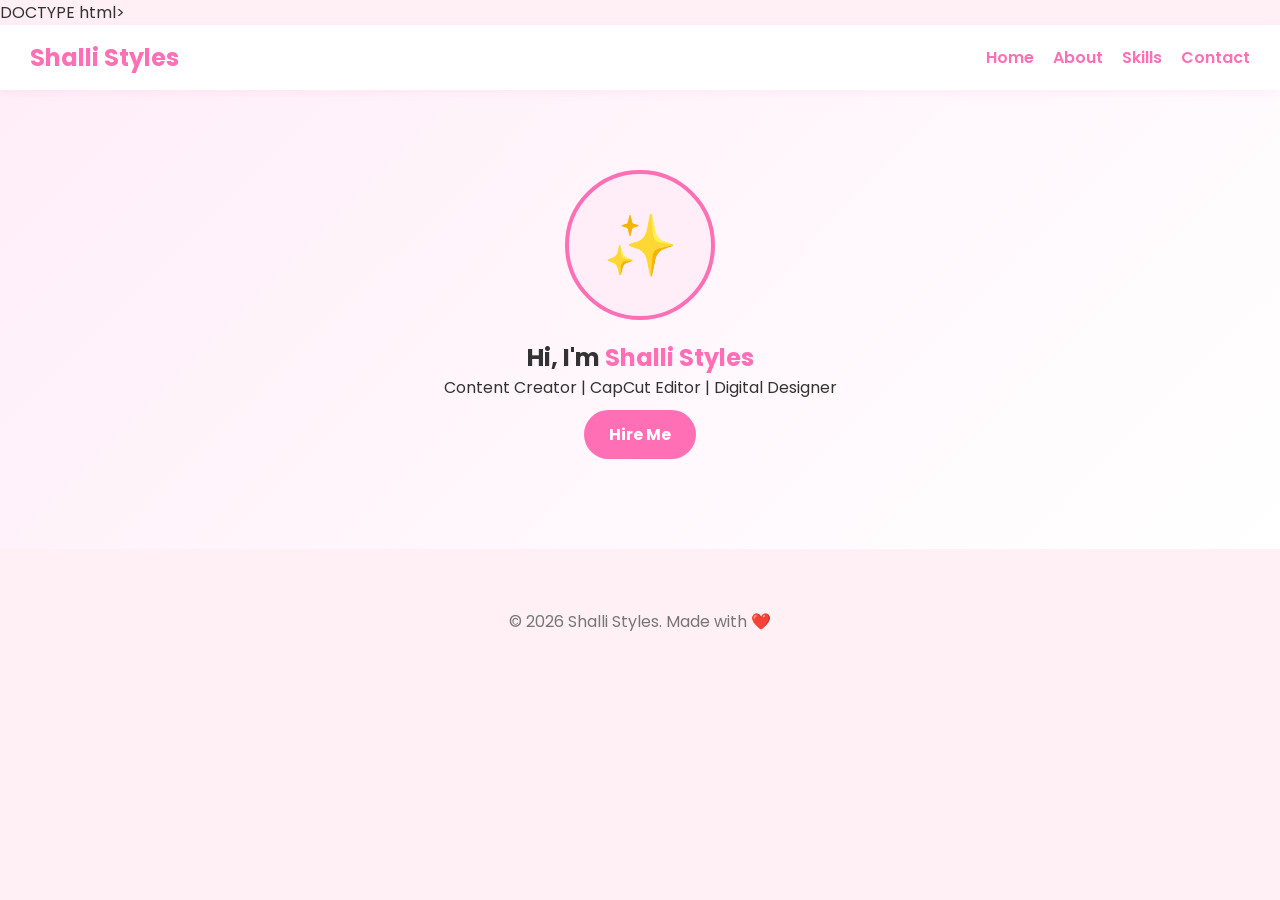
<file: index.html>
DOCTYPE html>
<html lang="en">
<head>
  <meta charset="UTF-8">
  <meta name="viewport" content="width=device-width, initial-scale=1.0">
  <title>Shalli Styles - CV</title>
  <link rel="stylesheet" href="style.css">
</head>
<body>
  <nav>
    <h2>Shalli Styles</h2>
    <div>
      <a href="index.html">Home</a>
      <a href="about.html">About</a>
      <a href="skills.html">Skills</a>
      <a href="contact.html">Contact</a>
    </div>
  </nav>

  <section class="hero">
    <div class="avatar">✨</div>
    <h1>Hi, I'm <span>Shalli Styles</span></h1>
    <p>Content Creator | CapCut Editor | Digital Designer</p>
    <a href="https://wa.me/2349034345281?text=Hi%20Classic%20Shalom%20🥹my%20name%20is%20" 
   class="btn" 
   target="_blank">Hire Me</a>
  </section>

  <footer>© 2026 Shalli Styles. Made with ❤️</footer>
</body>
</html>
</file>
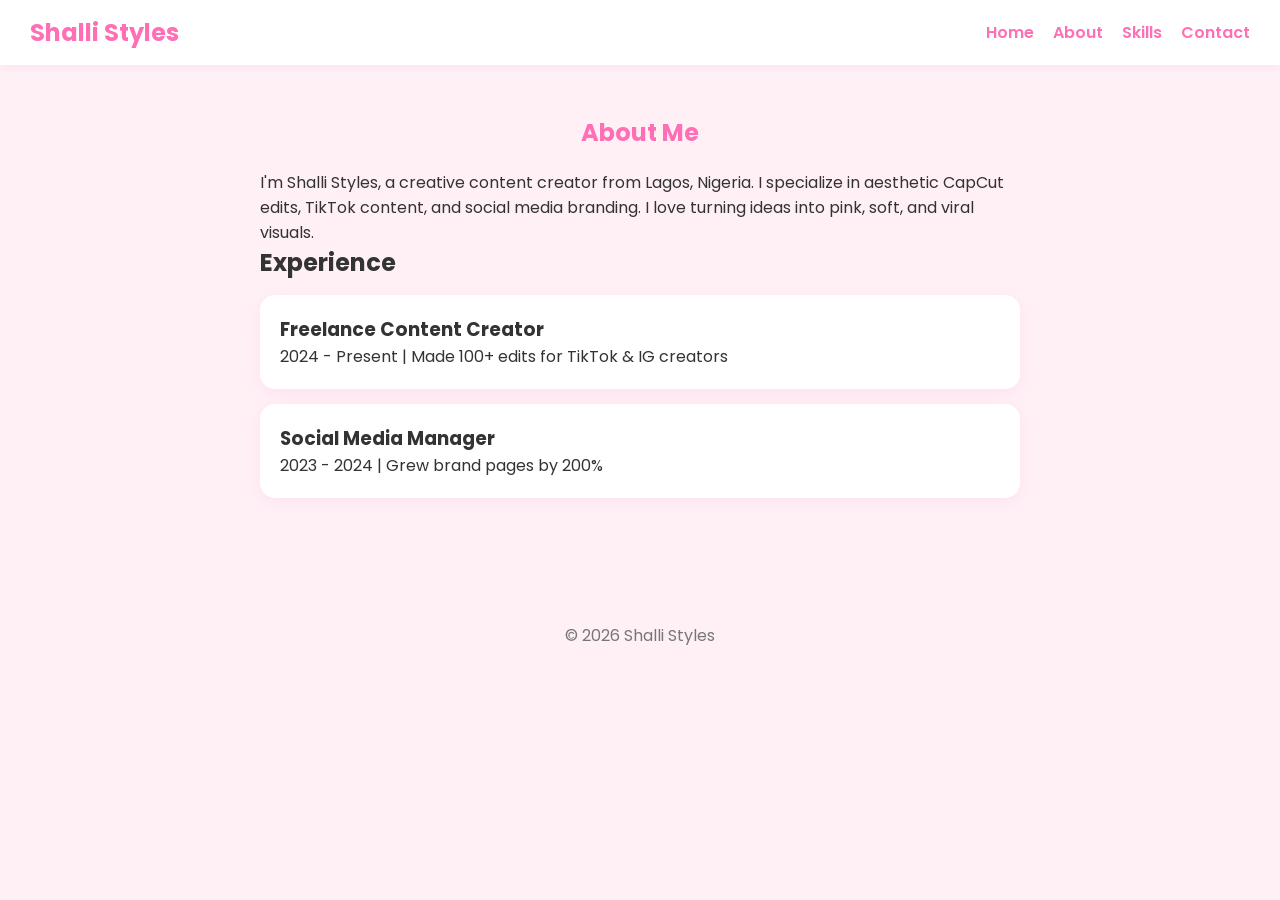
<file: about.html>
<!DOCTYPE html>
<html lang="en">
<head>
  <meta charset="UTF-8">
  <meta name="viewport" content="width=device-width, initial-scale=1.0">
  <title>About - Shalli Styles</title>
  <link rel="stylesheet" href="style.css">
</head>
<body>
  <nav>
    <h2>Shalli Styles</h2>
    <div>
      <a href="index.html">Home</a>
      <a href="about.html">About</a>
      <a href="skills.html">Skills</a>
      <a href="contact.html">Contact</a>
    </div>
  </nav>

  <section class="container">
    <h1>About Me</h1>
    <p>I'm Shalli Styles, a creative content creator from Lagos, Nigeria. I specialize in aesthetic CapCut edits, TikTok content, and social media branding. I love turning ideas into pink, soft, and viral visuals.</p>
    
    <h2>Experience</h2>
    <div class="card">
      <h3>Freelance Content Creator</h3>
      <p>2024 - Present | Made 100+ edits for TikTok & IG creators</p>
    </div>
    <div class="card">
      <h3>Social Media Manager</h3>
      <p>2023 - 2024 | Grew brand pages by 200%</p>
    </div>
  </section>

  <footer>© 2026 Shalli Styles</footer>
</body>
</html>
</file>
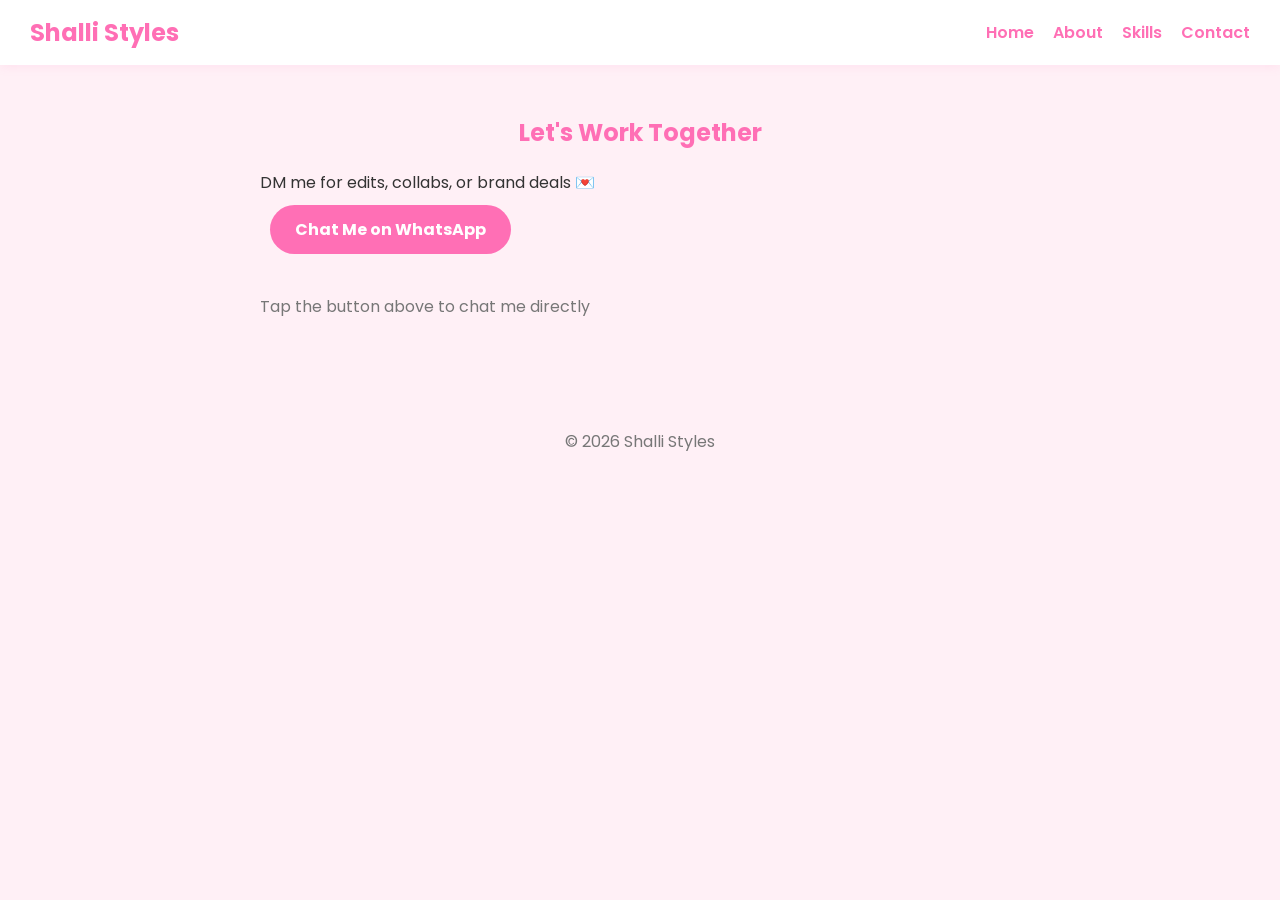
<file: contact.html>
<!DOCTYPE html>
<html lang="en">
<head>
  <meta charset="UTF-8">
  <meta name="viewport" content="width=device-width, initial-scale=1.0">
  <title>Contact - Shalli Styles</title>
  <link rel="stylesheet" href="style.css">
</head>
<body>
  <nav>
    <h2>Shalli Styles</h2>
    <div>
      <a href="index.html">Home</a>
      <a href="about.html">About</a>
      <a href="skills.html">Skills</a>
      <a href="contact.html">Contact</a>
    </div>
  </nav>

  <section class="container">
    <h1>Let's Work Together</h1>
    <p>DM me for edits, collabs, or brand deals 💌</p>
    
    <a href="https://wa.me/2349034345281?text=Hi%20Classic%20Shalom%20🥹my%20name%20is%20" 
   class="btn" 
   target="_blank">
   Chat Me on WhatsApp
</a>
    
    <p style="margin-top: 30px; color: #777;">Tap the button above to chat me directly</p>
  </section>

  <footer>© 2026 Shalli Styles</footer>
</body>
</html>
</file>
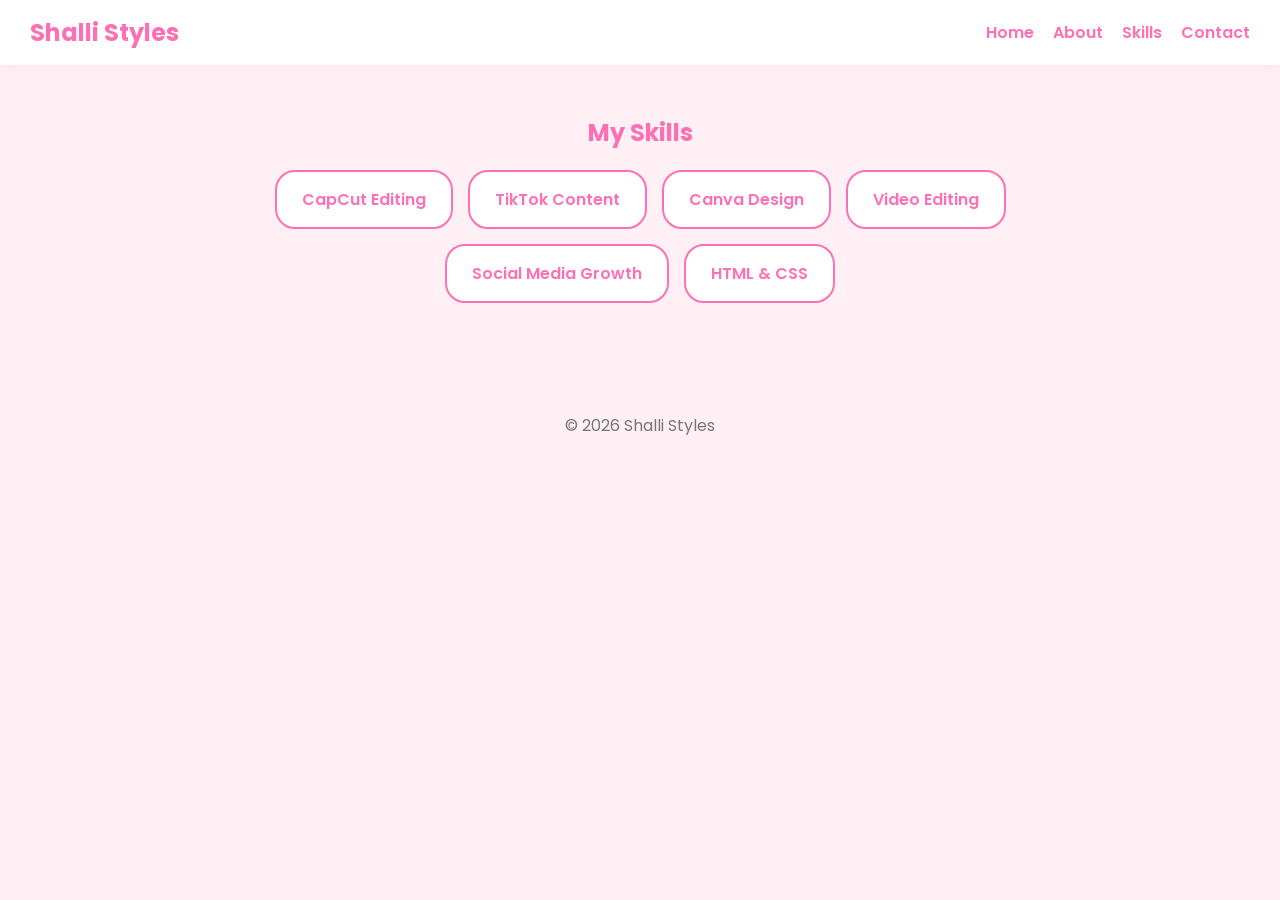
<file: skills.html>
<!DOCTYPE html>
<html lang="en">
<head>
  <meta charset="UTF-8">
  <meta name="viewport" content="width=device-width, initial-scale=1.0">
  <title>Skills - Shalli Styles</title>
  <link rel="stylesheet" href="style.css">
</head>
<body>
  <nav>
    <h2>Shalli Styles</h2>
    <div>
      <a href="index.html">Home</a>
      <a href="about.html">About</a>
      <a href="skills.html">Skills</a>
      <a href="contact.html">Contact</a>
    </div>
  </nav>

  <section class="container">
    <h1>My Skills</h1>
    <div class="skills">
      <div class="skill">CapCut Editing</div>
      <div class="skill">TikTok Content</div>
      <div class="skill">Canva Design</div>
      <div class="skill">Video Editing</div>
      <div class="skill">Social Media Growth</div>
      <div class="skill">HTML & CSS</div>
    </div>
  </section>

  <footer>© 2026 Shalli Styles</footer>
</body>
</html>
</file>
<file: style.css>
@import url('https://fonts.googleapis.com/css2?family=Poppins:wght@300;600&display=swap');

* { margin: 0; padding: 0; box-sizing: border-box; font-family: 'Poppins', sans-serif; }

body { background: #fff0f6; color: #333; }

nav {
  background: white;
  padding: 15px 30px;
  display: flex;
  justify-content: space-between;
  align-items: center;
  box-shadow: 0 2px 10px rgba(255, 111, 181, 0.1);
  position: sticky;
  top: 0;
}
nav h2 { color: #ff6fb5; }
nav a { margin-left: 15px; text-decoration: none; color: #ff6fb5; font-weight: 600; }
nav a:hover { color: #ff3f9c; }

.hero {
  text-align: center;
  padding: 80px 20px;
  background: linear-gradient(135deg, #ffeef8, #fff);
}
.avatar {
  width: 150px;
  height: 150px;
  border-radius: 50%;
  border: 4px solid #ff6fb5;
  margin: 0 auto 20px;
  background: #ffeef8;
  display: flex;
  align-items: center;
  justify-content: center;
  font-size: 60px;
}
.hero h1 span { color: #ff6fb5; }
.btn {
  display: inline-block;
  padding: 12px 25px;
  margin: 10px;
  border-radius: 30px;
  background: #ff6fb5;
  color: white;
  text-decoration: none;
  font-weight: bold;
  transition: 0.3s;
}
.btn:hover { background: #ff3f9c; transform: scale(1.05); }

.container { padding: 50px 20px; max-width: 800px; margin: auto; }
.container h1 { color: #ff6fb5; margin-bottom: 20px; text-align: center; }
.card { background: white; padding: 20px; border-radius: 15px; margin: 15px 0; box-shadow: 0 4px 15px rgba(255, 111, 181, 0.1); }

.skills { display: flex; flex-wrap: wrap; gap: 15px; justify-content: center; }
.skill { background: white; padding: 15px 25px; border-radius: 20px; border: 2px solid #ff6fb5; color: #ff6fb5; font-weight: 600; }

footer { text-align: center; padding: 20px; margin-top: 40px; color: #777; }
</file>
